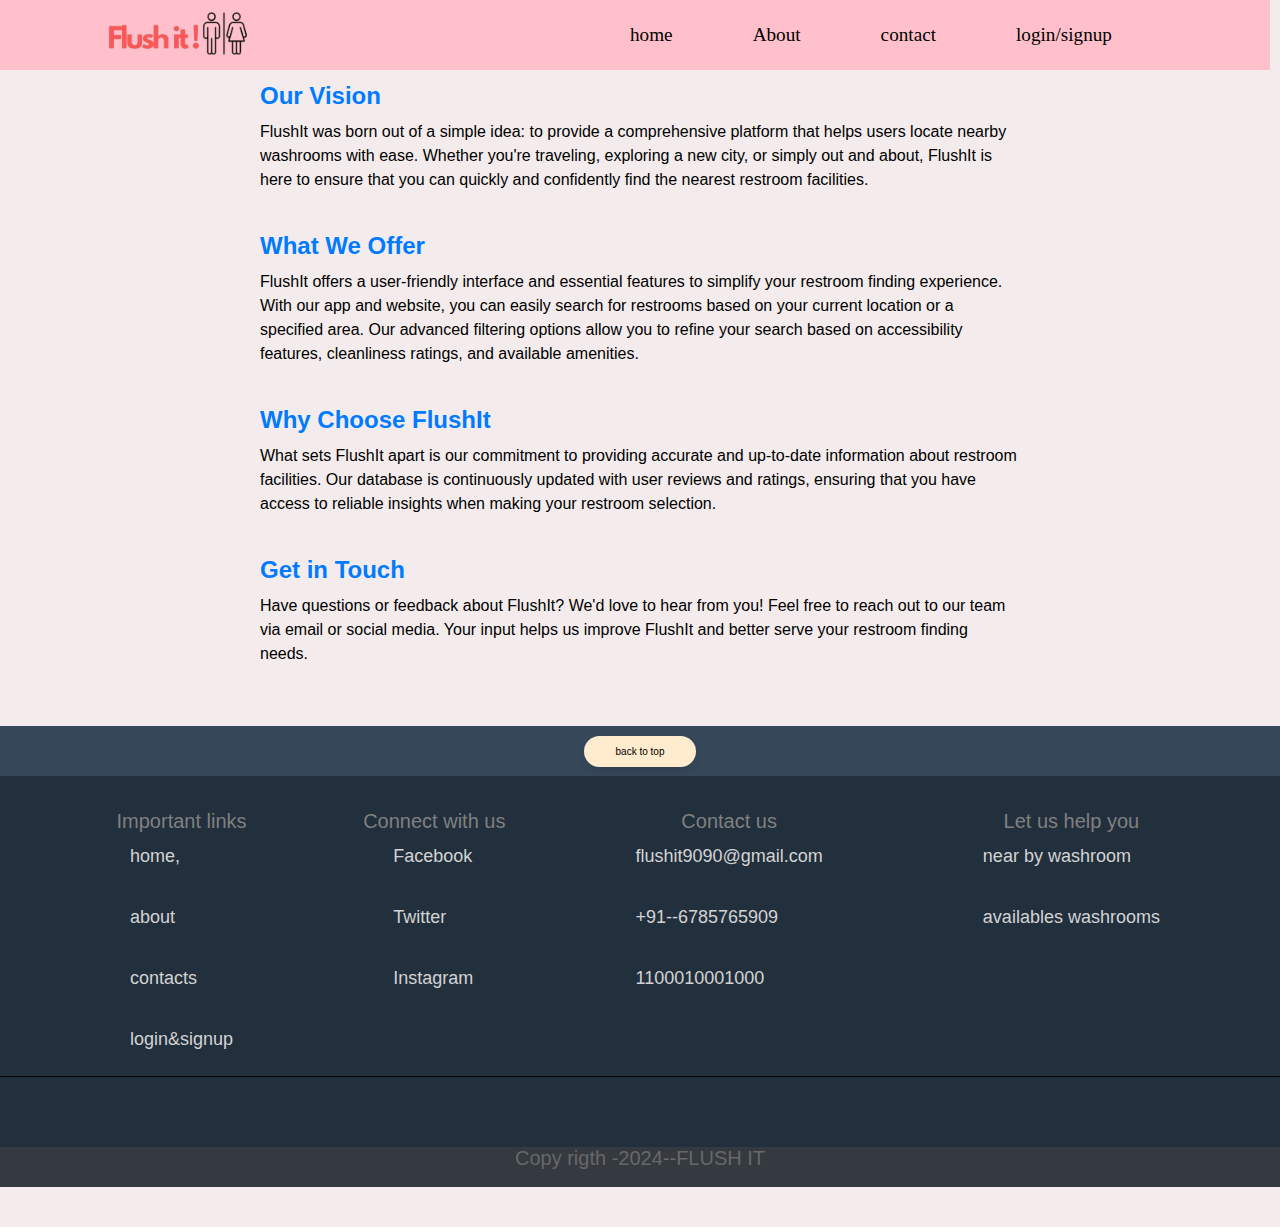
<file: About.html>
<!DOCTYPE html>
<html lang="en">
<head>
  <meta charset="UTF-8">
  <meta name="viewport" content="width=device-width, initial-scale=1.0">
  <title>Flush IT!about</title>
  <link rel="icon" href="image.png" type="image/png">
  <link rel="stylesheet" href="https://cdnjs.cloudflare.com/ajax/libs/font-awesome/6.4.2/css/all.min.css" integrity="sha512-z3gLpd7yknf1YoNbCzqRKc4qyor8gaKU1qmn+CShxbuBusANI9QpRohGBreCFkKxLhei6S9CQXFEbbKuqLg0DA==" crossorigin="anonymous" referrerpolicy="no-referrer" />
  <link rel="stylesheet" href="style.css">
</head>
<body>
  <header>
    <img id="img1"  src="zxcvb.png" >

<a class="p0" href="index.html">home</a>
<a class="p0" href="About.html">About</a>
<a class="p0" href="contact.html">contact</a>
<a class="p0" href="signup.html">login/signup</a>
<i  id="we" class="fa-solid fa-bars"></i>

</header>
 
    <div class="five">
    <h1>About Us</h1>
  </header>
  <main>
    <section>
      <h2>Our Vision</h2>
      <p>FlushIt was born out of a simple idea: to provide a comprehensive platform that helps users locate nearby washrooms with ease. Whether you're traveling, exploring a new city, or simply out and about, FlushIt is here to ensure that you can quickly and confidently find the nearest restroom facilities.</p>
    </section>
    <section>
      <h2>What We Offer</h2>
      <p>FlushIt offers a user-friendly interface and essential features to simplify your restroom finding experience. With our app and website, you can easily search for restrooms based on your current location or a specified area. Our advanced filtering options allow you to refine your search based on accessibility features, cleanliness ratings, and available amenities.</p>
    </section>
    <section>
      <h2>Why Choose FlushIt</h2>
      <p>What sets FlushIt apart is our commitment to providing accurate and up-to-date information about restroom facilities. Our database is continuously updated with user reviews and ratings, ensuring that you have access to reliable insights when making your restroom selection.</p>
    </section>

    <section>
      <h2>Get in Touch</h2>
      <p>Have questions or feedback about FlushIt? We'd love to hear from you! Feel free to reach out to our team via email or social media. Your input helps us improve FlushIt and better serve your restroom finding needs.</p>

    </section>
</div>
  </main>
   <!-----footer----->
   <footer>
    <div class="foot-panel1">
      <a href="#">
      <button  id="foot-button">back to top</button>
    </a>
    </div>
    <div class="foot-panel2">
      <ul>
        <p id="pp1">Important links</p>
        <a href="index.html"><i class="fa-solid fa-house"></i>home,</a>
        <a href="About.html"><i class="fa-solid fa-circle-info"></i>about</a>  
        <a href="contact.html"><i class="fa-solid fa-address-book"></i>contacts</a>  
        <a href="signup.html"><i class="fa-solid fa-ghost"></i>login&signup</a>   
    </ul>


<ul>
    <p id="pp1">Connect with us </p>
    <a><i class="fa-brands fa-facebook"></i>Facebook</a>
    <a><i class="fa-brands fa-twitter"></i> Twitter</a>
    <a><i class="fa-brands fa-instagram"></i>Instagram</a>
</ul>

<ul>
    <p id="pp1">Contact us</p>
    <a><i class="fa-solid fa-envelope"></i>flushit9090@gmail.com</a>
    <a><i class="fa-solid fa-phone"></i>+91--6785765909</a>
    <a><i class="fa-solid fa-tty"></i>1100010001000</a>
    
</ul>

<ul>
    <p id="pp1">Let us help you</p>
    <a><i class="fa-solid fa-location-dot"></i> near by washroom</a>
    <a><i class="fa-solid fa-toilet"></i>availables washrooms</a>
    
</ul>

</div>
<div class="foot-panel3">
    <div class="logo"></div>
</div>
<section id="end">
  <div id="end1"> Copy rigth -2024--FLUSH IT</div>
</section>
</footer>
</html>
</file>
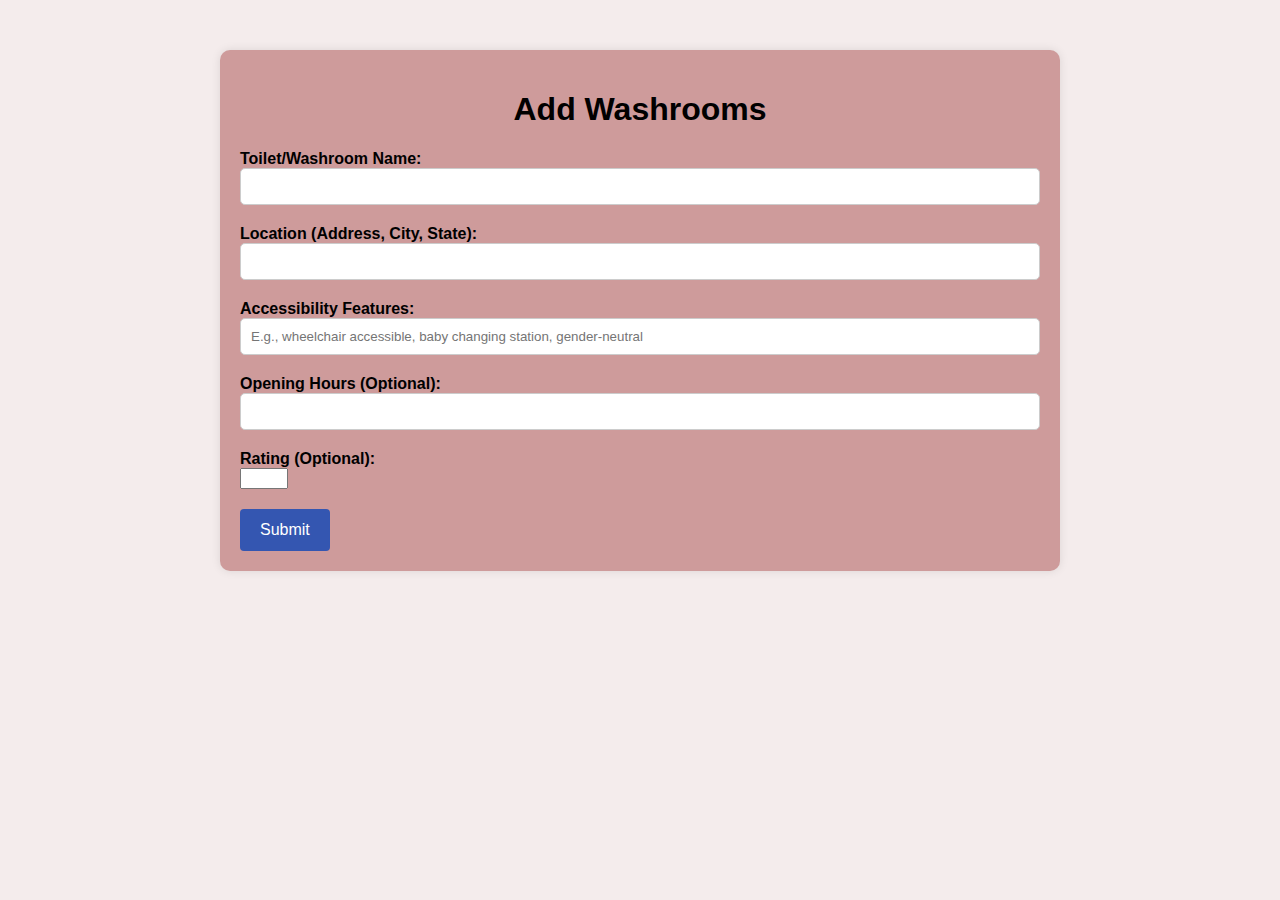
<file: addwashrooms.html>
<!DOCTYPE html>
<html lang="en">
<head>
  <meta charset="UTF-8">
  <meta name="viewport" content="width=device-width, initial-scale=1.0">
  <title>Flush IT! </title>
    <link rel="icon" href="image.png" type="image/png">
  <style>
    body {
      font-family: Arial, sans-serif;
      margin: 0;
      padding: 0;
      background-color: #f4ecec;
    }

    .container {
      max-width: 800px;
      margin: 50px auto;
      padding: 20px;
      background-color: #ce9b9b;
      border-radius: 10px;
      box-shadow: 0 0 10px rgba(0, 0, 0, 0.1);
    }

    h1 {
      text-align: center;
    }

    .form-group {
      margin-bottom: 20px;
    }

    label {
      display: block;
      font-weight: bold;
    }

    input[type="text"],
    textarea {
      width: 100%;
      padding: 10px;
      border: 1px solid #ccc;
      border-radius: 5px;
      box-sizing: border-box;
    }

    textarea {
      height: 100px;
    }

    .btn {
            background-color: #3456b1;
            color: white;
            padding: 12px 20px;
            border: none;
            border-radius: 4px;
            cursor: pointer;
            font-size: 16px; /* Increased font size for submit button */
        }
        .btn:hover:hover {
            background-color: #1b248f;
        }
        p {
            margin-top: 20px;
            font-style: italic;
            color: #555;
            font-size: 20px; 
            text-align: center; 
            margin-left: 100px;
            margin-right: 100px;
        }
        .popup {
         width: 400px;
        background: #fff;
        border-radius: 6px;
        position: absolute; 
        top: 0;
        left: 50%;
        transform: translate(-50%, -50%) scale(0.1);
        text-align: center;
        padding: 0 30px 30px;
        color : #333;
        visibility: hidden;
        transition: transform 0.4s, top 0.4s;
}
.open-Popup{
    visibility: visible;
    top: 50%;
    transform: translate(-50%, -50%) scale(1);
}

.popup img{
    width: 100px;
    margin-top: -50px;
    border-radius: 50%;
    box-shadow: 0 2px 5px rgba(0, 0, 0, 0.2);
}
.popup button{

width: 100%;

margin-top: 50px;

padding: 10px 0;

background: #6fd649;

color: #fff;

border: 0;
outline: none;
font-size: 18px;
border-radius: 4px;
cursor: pointer;
border: #333;

}
  </style>
</head>
<body>

  <div class="container">
    <h1>Add Washrooms</h1>
    <form action="#" method="POST" onsubmit="return validateForm()">
      <div class="form-group">
        <label for="name">Toilet/Washroom Name:</label>
        <input type="text" id="name" name="name" required>
      </div>
      <div class="form-group">
        <label for="location">Location (Address, City, State):</label>
        <input type="text" id="location" name="location" required>
      </div>
      
      <div class="form-group">
        <label for="accessibility">Accessibility Features:</label>
        <input type="text" id="accessibility" name="accessibility" placeholder="E.g., wheelchair accessible, baby changing station, gender-neutral" >
      </div>
      <div class="form-group">
        <label for="opening_hours">Opening Hours (Optional):</label>
        <input type="text" id="opening_hours" name="opening_hours">
      </div>
      <div class="form-group">
        <label for="rating">Rating (Optional):</label>
        <input type="number" id="rating" name="rating" min="1" max="5">
      </div>

      <button type="submit" class="btn" onclick="openPopup()">Submit</button>

        
        <div class="popup" id="popup">
            <img src="404-tick.png">
            <h3>Submitted</h3>
            <p>We have received your submission. We will review the information about this washroom, including its accessibility features, and update it on our website shortly. Thank you for your contribution!</p>
            <button type="button" onclick="closePopup()">OK</button>
        </div>
    </form>
    
</div>
<script>
    let popup = document.getElementById("popup");
    function openPopup(){
        popup.classList.add("open-Popup");
    }
    function closePopup(){
        popup.classList.remove("open-Popup");
    }
</script>


</body>
</html>
</file>
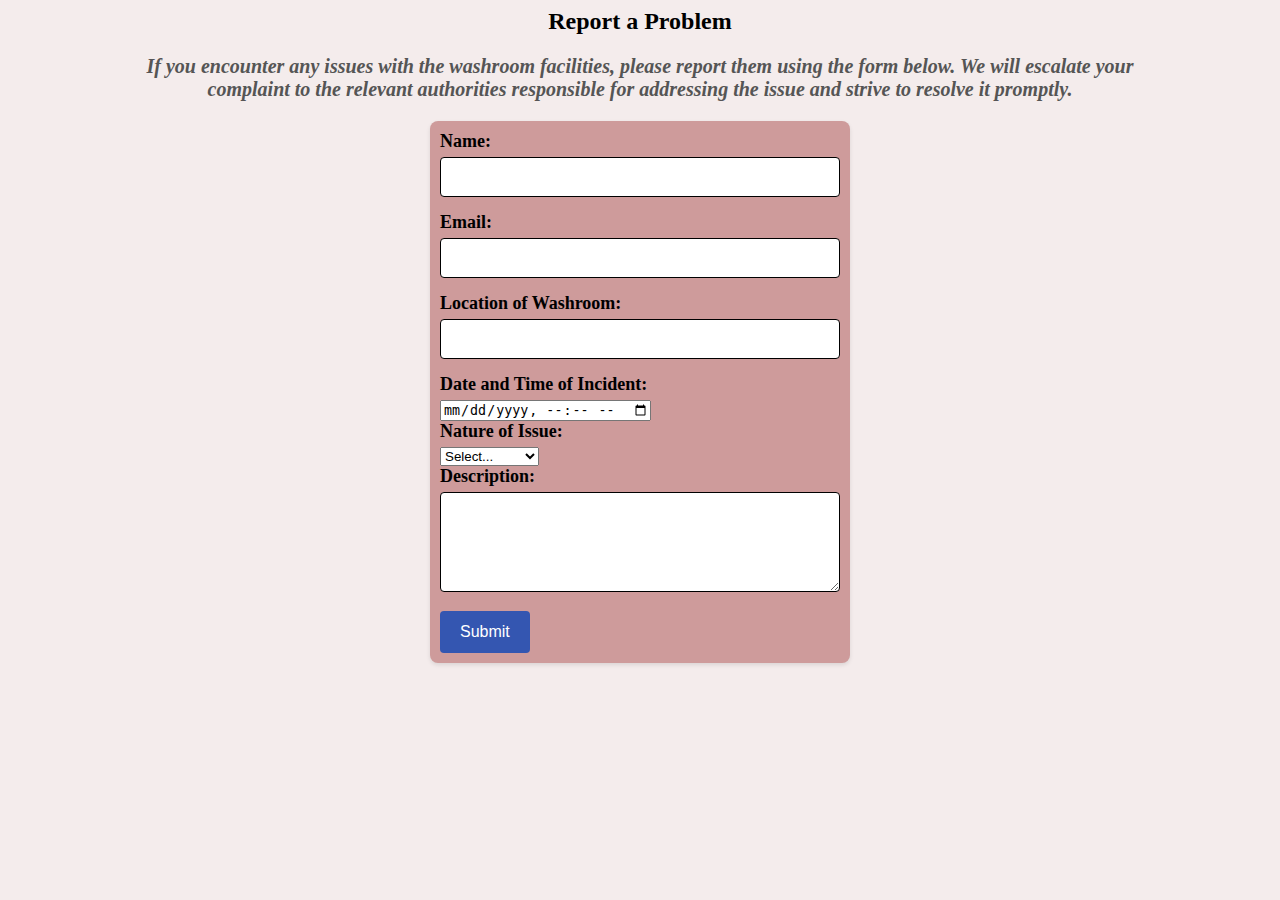
<file: complaint.html>
<!DOCTYPE html>
<html lang="en">
<head>
    <meta charset="UTF-8">
    <meta name="viewport" content="width=device-width, initial-scale=1.0">
    <title>Flush IT! </title>
    <link rel="icon" href="image.png" type="image/png">
    <style>
        body{
            background-color: #f4ecec;
        }
       .container {
            max-width: 400px;
            margin: 20px auto;
            background-color: #fff;
            padding: 20px;
            border-radius: 8px;
            box-shadow: 0 2px 4px rgba(0, 0, 0, 0.1);
            padding: 10px;
            background-color: #ce9b9b;
            
        }
        h2 {
            margin-top: 0;
            text-align: center;
        }
        label {
            display: block;
            margin-bottom: 5px;
            font-weight: bold;
            font-size: 18px; /* Increased font size for labels */
        }
        input[type="text"],
        input[type="email"],
        textarea {
            width: 100%;
            padding: 10px;
            margin-bottom: 15px;
            border: 1px solid #ccc;
            border-radius: 4px;
            box-sizing: border-box;
            font-size: 16px; 
            border-color: black;
        }
        textarea {
            height: 100px;
        }
        .btn {
            background-color: #3456b1;
            color: white;
            padding: 12px 20px;
            border: none;
            border-radius: 4px;
            cursor: pointer;
            font-size: 16px; /* Increased font size for submit button */
        }
        .btn:hover:hover {
            background-color: #1b248f;
        }
        p {
            margin-top: 20px;
            font-style: italic;
            color: #555;
            font-size: 20px; 
            text-align: center; 
            margin-left: 100px;
            margin-right: 100px;
        }
        .popup {
         width: 400px;
        background: #fff;
        border-radius: 6px;
        position: absolute; 
        top: 0;
        left: 50%;
        transform: translate(-50%, -50%) scale(0.1);
        text-align: center;
        padding: 0 30px 30px;
        color : #333;
        visibility: hidden;
        transition: transform 0.4s, top 0.4s;
}
.open-Popup{
    visibility: visible;
    top: 50%;
    transform: translate(-50%, -50%) scale(1);
}

.popup img{
    width: 100px;
    margin-top: -50px;
    border-radius: 50%;
    box-shadow: 0 2px 5px rgba(0, 0, 0, 0.2);
}
.popup button{

width: 100%;

margin-top: 50px;

padding: 10px 0;

background: #6fd649;

color: #fff;

border: 0;
outline: none;
font-size: 18px;
border-radius: 4px;
cursor: pointer;
border: #333;

}


    </style>
</head>
<body>
    <h2>Report a Problem</h2>
    <p><strong> If you encounter any issues with the washroom facilities, please report them using the form below. We will escalate your complaint to the relevant authorities responsible for addressing the issue and strive to resolve it promptly.</strong></p>
    
    <div class="container">
    
    <form action="#" method="post">
        <label for="name">Name:</label>
        <input type="text" id="name" name="name" required>
        <label for="email">Email:</label>
        <input type="email" id="email" name="email" required>
        <label for="location">Location of Washroom:</label>
        <input type="text" id="location" name="location" required>
        <label for="datetime">Date and Time of Incident:</label>
        <input type="datetime-local" id="datetime" name="datetime" required>
        <label for="issue">Nature of Issue:</label>
        <select id="issue" name="issue" required>
            <option value="">Select...</option>
            <option value="cleanliness">Cleanliness</option>
            <option value="maintenance">Maintenance</option>
            <option value="accessibility">Accessibility</option>
            <option value="safety issue">safety issue</option>
            <option value="other">Other</option>
        </select>
        <label for="description">Description:</label>
        <textarea id="description" name="description" required></textarea>
         <button type="submit" class="btn" onclick="openPopup()">Submit</button>

        
        <div class="popup" id="popup">
            <img src="404-tick.png">
            <h3>Submitted</h3>
            <p>Your complaint has been submitted. We will send it to the required authority soon.</p>
            <button type="button" onclick="closePopup()">OK</button>
        </div>
    </form>
    
</div>
<script>
    let popup = document.getElementById("popup");
    function openPopup(){
        popup.classList.add("open-Popup");
    }
    function closePopup(){
        popup.classList.remove("open-Popup");
    }
</script>


</body>
</html>
</file>
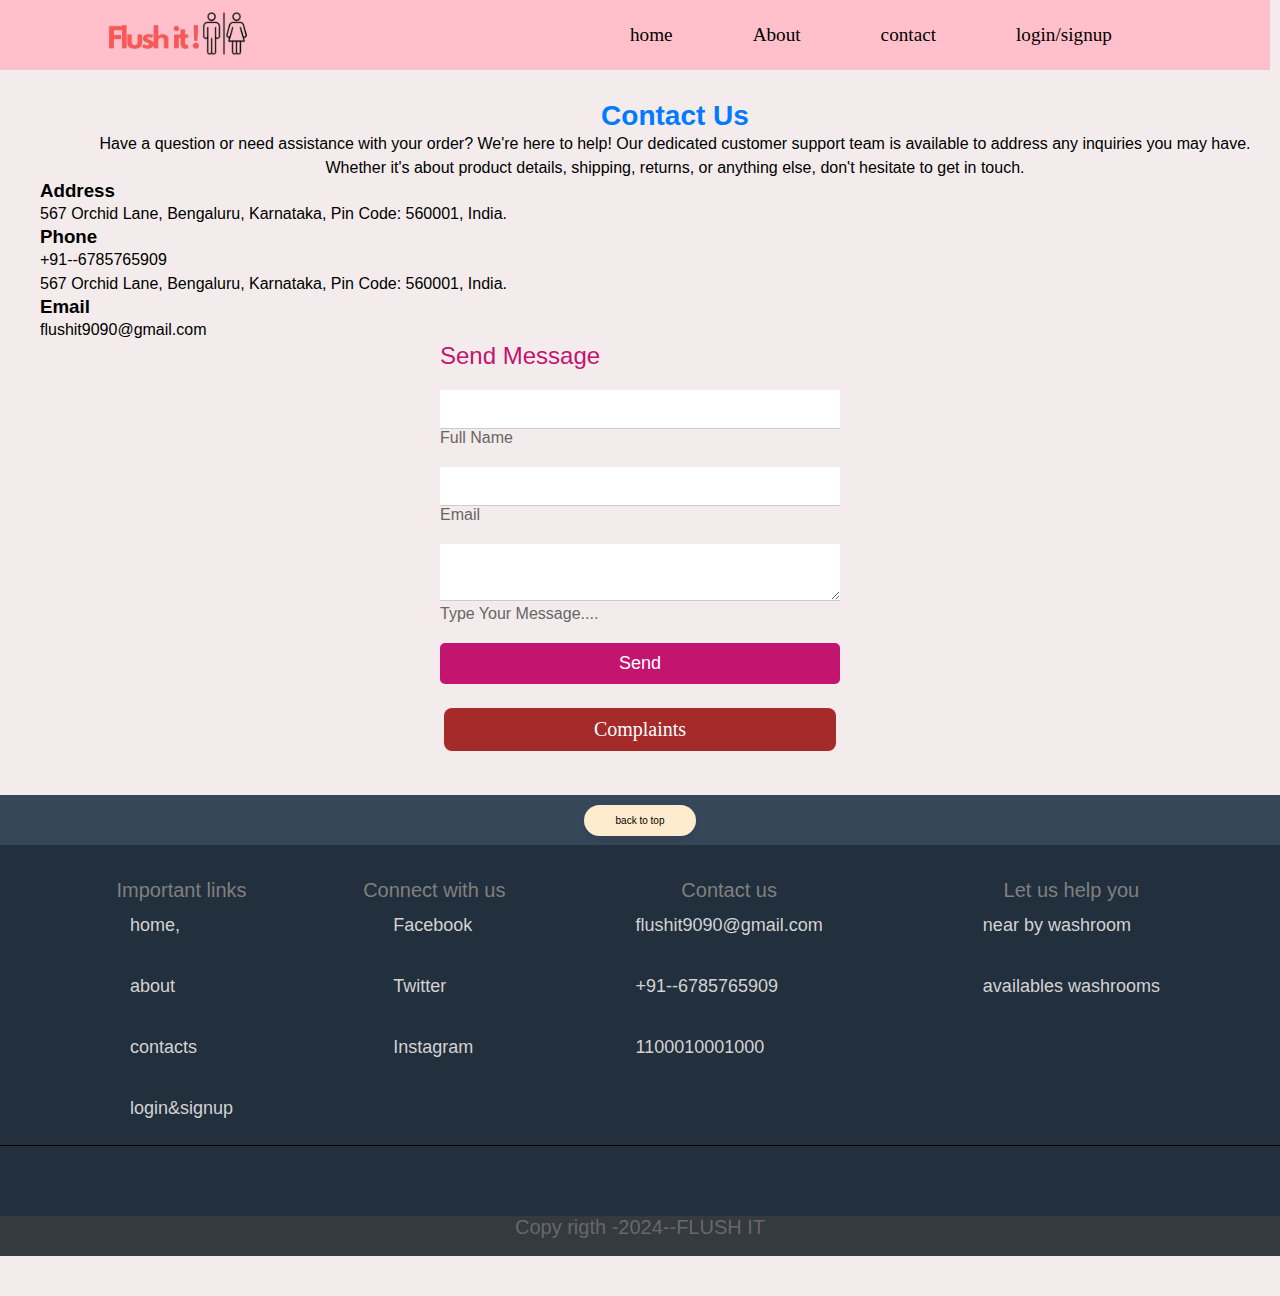
<file: contact.html>
<!DOCTYPE html>
<html lang="en">
<head>
  <meta charset="UTF-8">
  <meta name="viewport" content="width=device-width, initial-scale=1.0">
  <title>Flush IT! Contact</title>
  <link rel="icon" href="image.png" type="image/png">
  <link rel="stylesheet" href="https://cdnjs.cloudflare.com/ajax/libs/font-awesome/6.4.2/css/all.min.css" integrity="sha512-z3gLpd7yknf1YoNbCzqRKc4qyor8gaKU1qmn+CShxbuBusANI9QpRohGBreCFkKxLhei6S9CQXFEbbKuqLg0DA==" crossorigin="anonymous" referrerpolicy="no-referrer" />
  <link rel="stylesheet" href="style.css">
</head>
<body>
  <header>
    <img id="img1"  src="zxcvb.png" >

<a class="p0" href="index.html">home</a>
<a class="p0" href="About.html">About</a>
<a class="p0" href="contact.html">contact</a>
<a class="p0" href="signup.html">login/signup</a>
<i  id="we" class="fa-solid fa-bars"></i>

</header>



  </div>
  <section class="Contact">
    <div class="content">
        <h2>Contact Us</h2>
        <p>  Have a question or need assistance with your order? We're here to help! Our dedicated customer support team is available to address any inquiries you may have. Whether it's about product details, shipping, returns, or anything else, don't hesitate to get in touch.      </p>
    </div>
    <div class="container">
        <div class="contactInfo">
            <div class="box">
                <div class="icon"><i class="fas fa-map-marker-alt fa-3x" style="color: #c3156f;"></i></i></div>
                    <div class="text">
                        <h3>Address</h3>
                        <p>567 Orchid Lane,
                            Bengaluru,
                            Karnataka,
                            Pin Code: 560001,
                            India.</p>
                    </div>
                </div>
                <div class="box">
                    <div class="icon">
                        <div class="text"><i class="fas fa-phone fa-3x" style="color: #c3156f;"></i></div>
                            <h3>Phone</h3>
                            <p>+91--6785765909<p>
                            <p>567 Orchid Lane,
                                Bengaluru,
                                Karnataka,
                                Pin Code: 560001,
                                India.</p>
                        </div>
                    </div>
                    <div class="box">
                        <div class="icon" ></div> <i class="fas fa-envelope fa-3x" style="color: #c3156f;"></i></div>
                            <div class="text">
                                <h3>Email</h3>
                                <p>flushit9090@gmail.com</p>
                            </div>
                        </div>
              </div>
              <div class="contactForm">
                <form>
                    <h2>Send Message</h2>
                    <div class="inputBox">
                        <input type="text" name="" required="required">
                        <span> Full Name</span>
                    </div>
                    <div class="inputBox">
                        <input type="text" name="" required="required">
                        <span> Email</span>
                    </div> 
                    <div class="inputBox">
                        <textarea required="required"></textarea>
                        <span> Type Your Message....</span>
                    </div>
                    <div class="inputBox">
                        <input type="submit" name="" value="Send">
                        <span></span>
                    </div> 
                </form>

              </div>
 
        </div>



    </div>
    <div class="complaint">
        <a href="complaint.html">
            <button class="complaint1">Complaints</button>
        </a>
    </div>
  </section>
  <!-----footer----->
  <footer>
    <div class="foot-panel1">
        <a href="#">
            <button  id="foot-button">back to top</button>
          </a>
    </div>
    <div class="foot-panel2">
        <ul>
            <p id="pp1">Important links</p>
            <a href="index.html"><i class="fa-solid fa-house"></i>home,</a>
            <a href="About.html"><i class="fa-solid fa-circle-info"></i>about</a>  
            <a href="contact.html"><i class="fa-solid fa-address-book"></i>contacts</a>  
            <a href="signup.html"><i class="fa-solid fa-ghost"></i>login&signup</a>   
        </ul>
    

<ul>
    <p id="pp1">Connect with us </p>
    <a><i class="fa-brands fa-facebook"></i>Facebook</a>
    <a><i class="fa-brands fa-twitter"></i> Twitter</a>
    <a><i class="fa-brands fa-instagram"></i>Instagram</a>
</ul>

<ul>
    <p id="pp1">Contact us</p>
    <a><i class="fa-solid fa-envelope"></i>flushit9090@gmail.com</a>
    <a><i class="fa-solid fa-phone"></i>+91--6785765909</a>
    <a><i class="fa-solid fa-tty"></i>1100010001000</a>
    
</ul>

<ul>
    <p id="pp1">Let us help you</p>
    <a><i class="fa-solid fa-location-dot"></i> near by washroom</a>
    <a><i class="fa-solid fa-toilet"></i>availables washrooms</a>
    
</ul>

</div>
<div class="foot-panel3">
    <div class="logo"></div>
</div>
<section id="end">
  <div id="end1"> Copy rigth -2024--FLUSH IT</div>
</section>
</footer>
  </html>
</file>
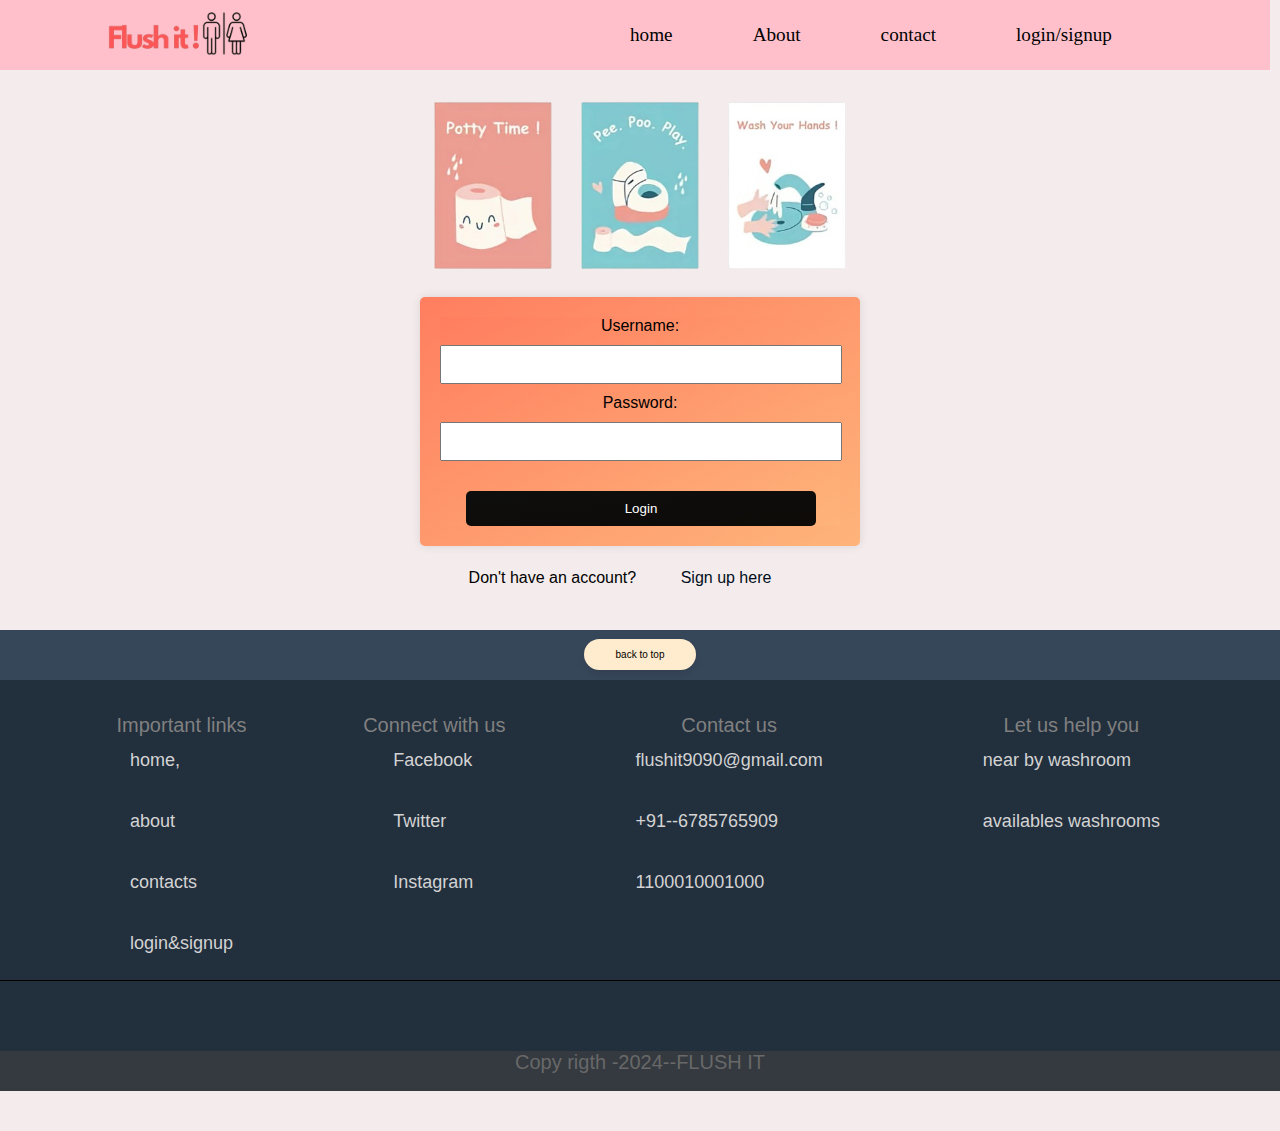
<file: login.html>
<!DOCTYPE html>
<html lang="en">
<head>
  <meta charset="UTF-8">
  <meta name="viewport" content="width=device-width, initial-scale=1.0">
  <title>Flush IT! login</title>
  <link rel="icon" href="image.png" type="image/png">
  <link rel="stylesheet" href="https://cdnjs.cloudflare.com/ajax/libs/font-awesome/6.4.2/css/all.min.css" integrity="sha512-z3gLpd7yknf1YoNbCzqRKc4qyor8gaKU1qmn+CShxbuBusANI9QpRohGBreCFkKxLhei6S9CQXFEbbKuqLg0DA==" crossorigin="anonymous" referrerpolicy="no-referrer" />
  <link rel="stylesheet" href="style.css">
</head>
<body>
  <header>
    <img id="img1"  src="zxcvb.png" >

<a class="p0" href="index.html">home</a>
<a class="p0" href="About.html">About</a>
<a class="p0" href="contact.html">contact</a>
<a class="p0" href="signup.html">login/signup</a>
<i  id="we" class="fa-solid fa-bars"></i>

</header>
  <main>
    <section class="login-section">
      
      <h2>Login</h2>
      <img src="imag-removebg-preview.png">
      <div class="login-box">
        <form>
          <label for="username">Username:</label>
          <input type="text" id="username" name="username" required>
          <label for="password">Password:</label>
          <input type="password" id="password" name="password" required>
          <button type="submit">Login</button>

        </form>
      </div>
      <p>Don't have an account? <a href="signup.html">Sign up here</a></p>
    </section>
</main>

<footer>
  <div class="foot-panel1">
    <a href="#">
      <button  id="foot-button">back to top</button>
    </a>
  </div>
  <div class="foot-panel2">
    <ul>
      <p id="pp1">Important links</p>
      <a href="index.html"><i class="fa-solid fa-house"></i>home,</a>
      <a href="About.html"><i class="fa-solid fa-circle-info"></i>about</a>  
      <a href="contact.html"><i class="fa-solid fa-address-book"></i>contacts</a>  
      <a href="signup.html"><i class="fa-solid fa-ghost"></i>login&signup</a>   
  </ul>


<ul>
  <p id="pp1">Connect with us </p>
  <a><i class="fa-brands fa-facebook"></i>Facebook</a>
  <a><i class="fa-brands fa-twitter"></i> Twitter</a>
  <a><i class="fa-brands fa-instagram"></i>Instagram</a>
</ul>

<ul>
  <p id="pp1">Contact us</p>
  <a><i class="fa-solid fa-envelope"></i>flushit9090@gmail.com</a>
  <a><i class="fa-solid fa-phone"></i>+91--6785765909</a>
  <a><i class="fa-solid fa-tty"></i>1100010001000</a>
  
</ul>

<ul>
  <p id="pp1">Let us help you</p>
  <a><i class="fa-solid fa-location-dot"></i> near by washroom</a>
  <a><i class="fa-solid fa-toilet"></i>availables washrooms</a>
  
</ul>

</div>
<div class="foot-panel3">
  <div class="logo"></div>
</div>
<section id="end">
<div id="end1"> Copy rigth -2024--FLUSH IT</div>
</section>
</footer>
</html>
</file>
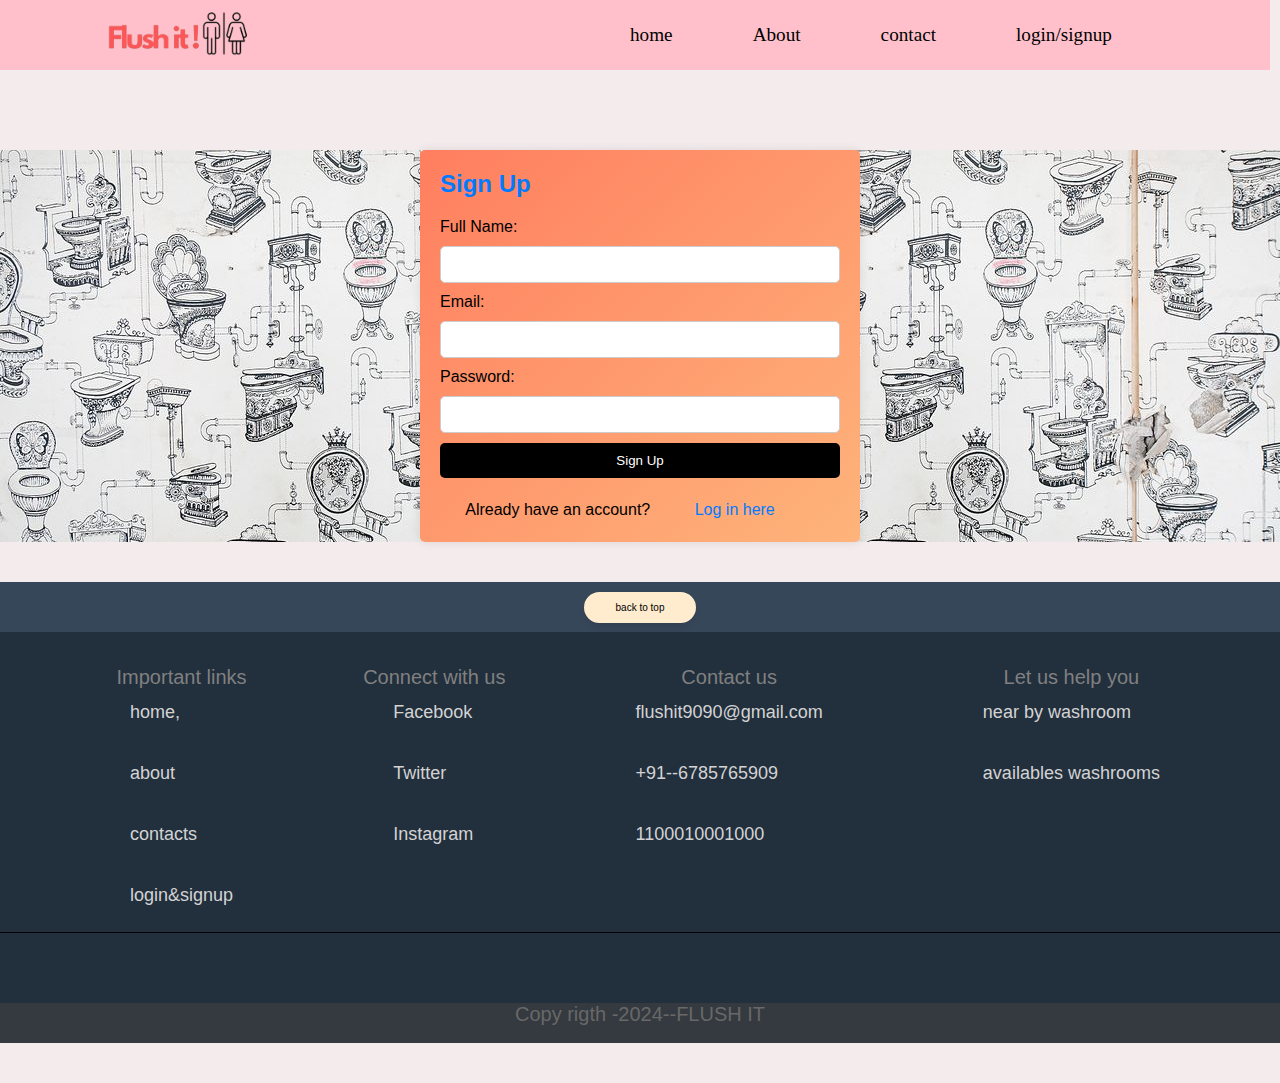
<file: signup.html>
<!DOCTYPE html>
<html lang="en">
<head>
  <meta charset="UTF-8">
  <meta name="viewport" content="width=device-width, initial-scale=1.0">
  <title>Flush IT! sign-up</title>
  <link rel="icon" href="image.png" type="image/png">
  <link rel="stylesheet" href="https://cdnjs.cloudflare.com/ajax/libs/font-awesome/6.4.2/css/all.min.css" integrity="sha512-z3gLpd7yknf1YoNbCzqRKc4qyor8gaKU1qmn+CShxbuBusANI9QpRohGBreCFkKxLhei6S9CQXFEbbKuqLg0DA==" crossorigin="anonymous" referrerpolicy="no-referrer" />
  <link rel="stylesheet" href="style.css">
</head>
<body>
  <header>
    <img id="img1"  src="zxcvb.png" >

<a class="p0" href="index.html">home</a>
<a class="p0" href="About.html">About</a>
<a class="p0" href="contact.html">contact</a>
<a class="p0" href="signup.html">login/signup</a>
<i  id="we" class="fa-solid fa-bars"></i>

</header>
<section  class="back23">
  <main>
    <section class="signup-section">
      <div class="signup-box">
        <h2>Sign Up</h2>
        <form>
          <label for="fullname">Full Name:</label>
          <input type="text" id="fullname" name="fullname" required>
          <label for="email">Email:</label>
          <input type="email" id="email" name="email" required>
          <label for="password">Password:</label>
          <input type="password" id="password" name="password" required>
          <button type="submit">Sign Up</button>
        </form>
        <p>Already have an account? <a href="login.html">Log in here</a></p>
      </div>
    </section>
  </main>
</section> 
  
  <!-----footer----->
  <footer>
    <div class="foot-panel1">
      <a href="#">
        <button  id="foot-button">back to top</button>
      </a>
    </div>
    <div class="foot-panel2">
      <ul>
        <p id="pp1">Important links</p>
        <a href="index.html"><i class="fa-solid fa-house"></i>home,</a>
        <a href="About.html"><i class="fa-solid fa-circle-info"></i>about</a>  
        <a href="contact.html"><i class="fa-solid fa-address-book"></i>contacts</a>  
        <a href="signup.html"><i class="fa-solid fa-ghost"></i>login&signup</a>   
    </ul>


<ul>
    <p id="pp1">Connect with us </p>
    <a><i class="fa-brands fa-facebook"></i>Facebook</a>
    <a><i class="fa-brands fa-twitter"></i> Twitter</a>
    <a><i class="fa-brands fa-instagram"></i>Instagram</a>
</ul>

<ul>
    <p id="pp1">Contact us</p>
    <a><i class="fa-solid fa-envelope"></i>flushit9090@gmail.com</a>
    <a><i class="fa-solid fa-phone"></i>+91--6785765909</a>
    <a><i class="fa-solid fa-tty"></i>1100010001000</a>
    
</ul>

<ul>
    <p id="pp1">Let us help you</p>
    <a><i class="fa-solid fa-location-dot"></i> near by washroom</a>
    <a><i class="fa-solid fa-toilet"></i>availables washrooms</a>
    
</ul>

</div>
<div class="foot-panel3">
    <div class="logo"></div>
</div>
<section id="end">
  <div id="end1"> Copy rigth -2024--FLUSH IT</div>
</section>
</footer>
</html>
</file>
<file: style.css>
body, html {
    overflow-x: hidden;
    background-color: azure;
    
    
 }
 body{
  
 }
 a{
  
     text-decoration: none;
     margin: 40px;
     padding: 0px;
 
     
     
 }
 .p0{
    
    color:black;
    font-size:1.2em;
    text-decoration: none;
    font-family: serif;
} 
header{
  
   margin-left: -10px;
    margin-top: 0px;
    height:70px;
    width: 100%;
    display:flex;
    flex-direction: row;
    align-items:center;
    position:fixed;
    top:0px;
    background-color:pink;
    border-bottom: 5px  black ;
   
} 
#we{
    margin-left: 100px;
    font-size: 25px;
    color: black;
    width: 200px;
    
    
}
#img1{
   
    margin-top: 2%;
    margin-left: 100px;
    height:200px;
    width: 300px;
    margin-right: 300px;
    
    
    
    
    
}
.hit{
  display: flex;
  margin-left: 5%;
  margin-top: 10%;
  width: 900px; /* Set width of container */
  height: 400px; /* Set height of container */
  background-image:url('werty.png');
  border-radius: 1%;
  background-size: cover; /* Ensure image covers entire container */
  color:#778899; /* Text color */
  font-size: 20px; /* Text size */
  text-align: right; /* Center-align text */
  
  
  
}
.text34{
 margin-top: 60px;
  text-align: center; 
  margin-left: 10%;
 
}
#w2{
  color:#008080;
}

#image2{
  width: 1200px;
  height: 400px;
  content:"Flush it!";
}
.hit1{
 
  display: flex;
  
  


}
.image3{
  margin-top: 10px;
  margin-left: 110%;
  height: 355px;
  border: 2px;
  border-radius: 200px;
  

}

.centered-text {
    text-align: center;
    font-size: 50px;
    font-family: 'Times New Roman', Times, serif;
    color: black
  }
  *
{
margin: 0;
padding: 0;
font-family: 'Roboto', sans-serif;
}
body
{
background: #f4ecec;
}
.container-fluid
{
width: 100%;
height: auto;
padding: 0px 0px 80px 0px;
}
.container
{
width: 1200px;
height: auto;
margin: auto;
}
.container .search
{
display: flex;
padding: 30px 0px;
justify-content: space-between;
}
.container .search h1
{
  margin-top: 8%;
letter-spacing: 3px;
display: inline-block;
border-bottom: 2px solid rgb(106, 9, 84);
padding-bottom: 10px;
color: #9a1e3b;
}
.container .search input
{
  margin-top: 8%;
width: 60%;
padding: 5px 16px;
background: transparent;
border: 2px solid #010101;
font-size: 20px;
text-transform: capitalize;
letter-spacing: 3px;
outline: none;
border-radius: 10px;
}
.container .search input::placeholder
{
color:   #1f5784 ;
font-weight: 500;
}
.container .product-list
{
display: flex;
justify-content: space-between;
flex-wrap: wrap;
text-align: left;
}
.container .product-list .product
{
margin-top: 30px;
}
.container .product-list .product h3
{
padding-top: 5px;
letter-spacing: 2px;
font-size: 22px;
font-weight: 400;
}
.container .product-list .product h4
{
padding: 3px 0px;
color: #48a809;
font-weight: 700;
letter-spacing: 3px;
}
.product-list {
    display: flex;
    justify-content: space-between;
  }
  

  





  
  .product {
    width: 300px; /* Adjust width as needed */
    height: auto; /* Set a fixed height */
    margin-bottom: 20px;
    border: 1px solid #7b2020;
    padding: 15px;
    border-radius: 8px;
     background-color:#FFFAFA;
    box-shadow: 0 4px 6px rgba(0, 0, 0, 0.1);
  }
  
  .product h3 {
    margin-top: 0;
  }
  
  .product img {
    width: 100%;
    height: 150px; /* Fixed height for all images */
    object-fit: cover; /* Maintain aspect ratio */
    margin-bottom: 10px; /* Add margin between image and address */
  }
  
  
  .product:last-child {
    margin-right: 0;
  }
  
  @media (max-width: 768px) {
    .product-list {
      flex-wrap: wrap;
    }
  
    .product {
      width: calc(50% - 20px);
      margin-bottom: 20px;
    }
  }
  
  .product iframe {
    width: 100%;
    height: 200px; /* Adjust the height as needed */
  }


  
  







  .modal {
    position: fixed;
    top: 50%;
    left: 50%;
    transform: translate(-50%, -50%) scale(0);
    transition: 200ms ease-in-out;
    border: 1px solid black;
    border-radius: 10px;
    z-index: 10;
    background-color: white;
    width: 500px;
    max-width: 80%;
  }

  .modal.active {
    transform: translate(-50%, -50%) scale(1);
  }

  .modal-header {
    padding: 10px 15px;
    display: flex;
    justify-content: space-between;
    align-items: center;
    border-bottom: 1px solid black;
  }

  .modal-header .title {
    font-size: 1.25rem;
    font-weight: bold;
  }

  .modal-header .close-button {
    cursor: pointer;
    border: none;
    outline: none;
    background: none;
    font-size: 1.25rem;
    font-weight: bold;
  }

  .modal-body {
    padding: 10px 15px;
  }

  #overlay {
    position: fixed;
    opacity: 0;
    transition: 200ms ease-in-out;
    top: 0;
    left: 0;
    right: 0;
    bottom: 0;
    background-color: rgba(0, 0, 0, .5);
    pointer-events: none;
  }

  #overlay.active {
    opacity: 1;
    pointer-events: all;
  }
  /* Responsive styling */
  @media screen and (max-width: 600px) {
    .modal {
      width: 90%;
    }
  }

  








  .rating {
    unicode-bidi: bidi-override;
    direction: rtl;
    text-align: center;
  }
  .rating input[type="radio"] {
    display: none;
  }
  .rating label {
    font-size: 30px;
    color: #ccc;
    cursor: pointer;
  }
  .rating label:hover,
  .rating label:hover ~ label {
    color: #fdd835;
  }
  .rating input[type="radio"]:checked ~ label {
    color: #fdd835;
  }
  

  
  .viewmore {
    display: flex;
    justify-content: center;
  }
  #centeredButton{
   padding: 10px 20px;
   font-family:'Segoe UI', Tahoma, Geneva, Verdana, sans-serif;
  font-size: 16px;
  font-weight: bold;
  
  color:#2F4F4F;
  background-color:gainsboro;
  border: none;
  border-radius: 5px;
  cursor: pointer;
  box-shadow: 0 2px 4px rgba(0, 0, 0, 0.2);
  transition: background-color 0.3s ease;
  }
 
  #centeredButton:active{
    background-color: #F0E68C;
  }
  /* Style for the button */
.add-button {
  position: fixed;
  bottom: 20px; 
  right: 20px; 
  z-index: 1000;
}

.add-button button {
  background-color: #28a745;
  color: white;
  border: none;
  padding: 10px 20px;
  border-radius: 50%;
  cursor: pointer;
  font-size: 24px;
}

.add-button button:hover {
  background-color: #218838;
}

.addtext {
  position: absolute;
  background-color: #000;
  color: #fff;
  padding: 5px 10px;
  border-radius: 5px;
  bottom: 40px; /* Adjust vertical position of tooltip */
  right: 65px; /* Adjust horizontal position of tooltip */
  visibility: hidden;
  opacity: 0;
  transition: opacity 0.3s ease;
}

.add-button:hover .addtext {
  visibility: visible;
  opacity:0.1;
}

 .footer{
  margin-top: 15px;
}
.foot-panel1{
  background-color: #37475a;
  
  height: 50px;
  display: flex;
  justify-content: center;
  align-items: center;
  font-size: 18px;

}
#foot-button{
  background-color: #FFEBCD; 
  border: none;
  color: black;
  padding: 10px 32px;
  text-align: center;
  text-decoration: none;
  display: inline-block;
  font-size: 10px;
  
  margin: 4px 2px;
  cursor: pointer;
  border-radius: 100px; 
  transition: background-color 0.3s, transform 0.3s;
  box-shadow: 0 4px 6px rgba(0, 0, 0, 0.1);

}
#foot-button:active{
  background-color: rosybrown;
}
.foot-panel2{
  background-color: #222f3d;
  color: grey;
  height: 300px;
  display: flex;
  justify-content: space-evenly;

}
#pp1{
  font-family: sans-serif;
  font-size: 20px;
  margin-left: 10PX;
  margin-top: 10PX;
  align-items: center;
  display: flex;
  justify-content: space-evenly;
 
  
}
.footer.a{
  font-family: Impact, Haettenschweiler, 'Arial Narrow Bold', sans-serif;
  align-items: center;
  justify-content: space-evenly;
  
}
ul{
  margin-top: 20px;
}
ul a{
  display: block;
  font-size: 18px;
  margin-top: 10px;
  color:#d3d3d3;
  margin-right: 30px;
}
.foot-panel3{
  background-color:#222f3d ;
  color: white;
  border-top: 0.5px solid black;
  height: 70px;
  display: flex;
  justify-content: center;
  align-items: center;

}
.logo{
  
  background-size: cover;
  height: 50px;
  width: 100px;
}
.foot-panel4{
  background-color: #0f1111;
  color: white;
  font-size: 0.7rem;
  text-align: center;
 size: 20%;
 
  


}
#end{
  background-color: #343a40;
  color:#686868;
  text-align: center;
  height: 40px;
  
  font-size: 20px;
}
.login-box {
  border-radius: 5px;
  padding: 20px;
  box-shadow: 0 0 10px rgba(0, 0, 0, 0.1);
  max-width: 400px;
  margin: 0 auto;
  background: linear-gradient(to bottom right, #ff7e5f, #feb47b); /* Gradient background */
}

.login-box h2 {
  margin-bottom: 20px;
}

.login-box form label,
.login-box form input {
  display: block;
  margin-bottom: 10px;
}

.login-box button {
  width: 100%;
  padding: 10px 20px;
  color: #fff;
  border: none;
  border-radius: 5px;
  cursor: pointer;
  transition: background-color 0.3s ease;
  background: black;
}

.login-box button:hover {
  background-color: #0056b3;
}

.login-box p {
  margin-top: 20px;
}

/* Existing CSS styles remain the same */

.login-section form {
  max-width: 400px;
  margin: 0 auto;
  background: linear-gradient(to bottom right, #ff7e5f, #feb47b); /* Gradient background */
}

.login-section label {
  display: block;
  margin-bottom: 5px;
}

.login-section input[type="text"],
.login-section input[type="password"] {
  width: 100%;
  padding: 10px;
  margin-bottom: 10px;
 
}

/* Existing CSS styles remain the same */

.login-section button {
  padding: 10px 30px; /* Adjust padding if needed */
  background-color: #062241;
  color: #fff;
  border: none;
  cursor: pointer;
  width: 350px; /* Set width to 100% to extend the button across the container */
  margin-left: 2px;
  margin-top: 20px;
  background: linear-gradient(to bottom right, #0e0e0e, #0e0b08); /* Gradient background */
}


.login-section p {
  margin-top: 10px;
}


/* Existing CSS styles remain the same */

.login-section {
  text-align: center;
}

.login-section h2 {
  margin-bottom: 30px;
}
/* Existing CSS styles remain the same */

.login-section p {
  margin-top: 20px;
  text-align: center;
}

.login-section a {
  color: #010e1b;
  text-decoration: none;
}
/* Existing CSS styles remain the same */

.login-box {
  background-color: #958989;
  border-radius: 5px;
  padding: 20px;
  box-shadow: 0 0 10px rgba(0, 0, 0, 0.1);
  max-width: 400px;
  margin: 0 auto;
}

.login-box label {
  display: block;
  margin-bottom: 10px;
}

.login-box input[type="text"],
.login-box input[type="password"] {
  width: calc(100% - 22px); /* Subtract padding and border width */
  padding: 10px;
  margin-bottom: 10px;

}

ng CSS styles remain the same */

.signup-section {
  text-align: center;
  
}

.signup-box {
  
  background-color: #f4f4f4;
  border-radius: 5px;
  padding: 20px;
  box-shadow: 0 0 10px rgba(0, 0, 0, 0.1);
  max-width: 400px;
  margin: 0 auto;
  background: linear-gradient(to bottom right, #ff7e5f, #feb47b);
   /* Gradient background */
   
}
.back23{
 
  margin-top: 8%;
  margin-bottom: 10px;
  background-image:url(background.jpg);
  
}
.signup-box label {
  display: block;
  margin-bottom: 10px;
}

.signup-box input[type="text"],
.signup-box input[type="email"],
.signup-box input[type="password"] {
  width: calc(100% - 22px); /* Subtract padding and border width */
  padding: 10px;
  margin-bottom: 10px;
  border: 1px solid #ccc;
  border-radius: 5px;
}

.signup-box button {
  width: 100%;
  padding: 10px 20px;
  background-color: #0e1011; /* Change the background color */
  color: #fff;
  border: none;
  border-radius: 5px;
  cursor: pointer;
  transition: background-color 0.3s ease;
}

.signup-box button:hover {
  background-color: #181b1e;
}

.signup-section p {
  margin-top: 20px;
  text-align: center;
}

.signup-section a {
  color: #007bff;
  text-decoration: none;
}
/* Responsive styles */
@media screen and (max-width: 768px) {
  header {
    flex-direction: column; /* Change to a column layout on smaller screens */
  }
  
  nav ul li {
    display: block;
    margin: 10px 0;
  }
  
  nav ul li:first-child {
    margin-right: 0; /* Remove right margin from the first list item */
  }
  
  nav ul li:first-child a {
    margin-left: 0; /* Remove margin-left from the first list item's anchor */
  }
}

/* Existing CSS styles remain the same */

.signup-login-section {
  display: flex;
  justify-content: space-between;
}

.signup-box {
  border-radius: 5px;
  padding: 20px;
  box-shadow: 0 0 10px rgba(0, 0, 0, 0.1);
  max-width: 400px;
  margin: 0 auto;
  background: linear-gradient(to bottom right, #ff7e5f, #feb47b); /* Gradient background */
}
.login-box {
  border-radius: 5px;
  padding: 20px;
  box-shadow: 0 0 10px rgba(0, 0, 0, 0.1);
  max-width: 400px;
  margin: 0 auto;
}

.signup-box h2,
.login-box h2 {
  margin-bottom: 20px;
}

.signup-box form label,
.signup-box form input {
  display: block;
  margin-bottom: 10px;
}

.signup-box button {
  width: 100%;
  padding: 10px 20px;
  color: #fff;
  border: none;
  border-radius: 5px;
  cursor: pointer;
  transition: background-color 0.3s ease;
  background: black;
}

.signup-box button:hover {
  background-color: #0056b3;
}


.login-box p {
  margin-top: 20px;
}

.signup-section {
  margin-top: 150px; /* Increase the spacing above the signup box */
}

.login-section {
  margin-top: 20px; /* Increase the spacing above the login box */
}

.container{
  max-width: 1300px;
  margin: auto;
  padding-left: 25px;
  padding-right: 25px;

}
.row{
  display: flex;
  align-items: center;
  flex-wrap: wrap;
  justify-content: space-around;
  font-size: 16px; /* Adjust the font size as needed */

}
.col-1{
  flex-basis: 50%;
  min-width: 300px;
  display:flex;

}

.col-1 h1{
  font-size: 50px;
  line-height: 60px;
  margin: 25px 0;
  color: #000;
  
}
.col-1 img {
flex: 1; /* Distribute available space equally between images */
margin-right: 10px; /* Adjust the margin between images */
max-width: 70%;
height: auto;
}



.col-1 h4 {
font-family: "Times New Roman", Times, serif; /* Use Times New Roman font */
margin-left: 20px; /* Add space from the left */
font-size: 44px; 
color: #000;
}

ul{
  list-style-type: none;

}
.app-logo{
  margin-top: 20px;
}
.app-logo img{
  width: 140px;
}
.footer hr{
border: none;
background: #b5b5b5;
height: 1px;
margin: 20px 0;
}
.copyright{
  text-align: center;
  
}
.glyphicon{
  width: 28px;
  margin-left: 20px;
  display: none;
}
@media only screen and (max-width: 800px){
  nav ul{
      position: absolute;
      top: 70px;
      right: 0;
      background: #333;
      width: 100%;
      overflow: hidden;
      transition: max-height 0.5s;
  }
  nav ul li{
      display: block;
      margin-right: 50px;
      margin-top: 10px;
      margin-bottom: 10px;
  }
  nav ul li a{
      color: #fff;
  }
  .glyphicon{
      display: block;
      cursor: pointer;
  }
}

#map {
  height: 400px;
  width: 100%;
}
.washroom-card img {
  width: 550px; /* Adjust the image width as needed */
  height: auto; /* Maintain aspect ratio */
  margin-right: 20px;
}

/*----contact----*/
.Contact .content h2 {
  margin-top: 100px;
  text-align: center;

  font-size: 28px; 
}



.Contact .content {
  
  text-align: center;
  margin-left: 70px;
}

.contactForm {
  text-align: left;
  max-width: 400px;
  margin: 0 auto;
}

.contactForm form {
  display: flex;
  flex-direction: column;
}

.contactForm h2 {
  font-size: 24px;
  font-weight: 500;
  color: #c3156f;
  margin-bottom: 20px;
}

.contactForm .inputBox {
  
  margin-bottom: 20px;

}

.contactForm input,
.contactForm textarea {
  width: 100%;
  padding: 10px 0;
  font-size: 16px;
  border: none;
  border-bottom: 1px solid #ccc;
  outline: none;
}

.contactForm .inputBox span {
  
  top: 0;
  left: 0;
  padding: 10px 0;
  font-size: 16px;
  color: #666;
  pointer-events: none;
  transition: 0.5s;
}

.contactForm input:focus ~ span,
.contactForm textarea:focus ~ span,
.contactForm input:valid ~ span,
.contactForm textarea:valid ~ span {
  color: #c3156f;
  transform: translateY(-20px);
  font-size: 12px;
}

.contactForm input[type="submit"] {
  background-color: #c3156f;
  color: #fff;
  cursor: pointer;
  border: none;
  border-radius: 5px;
  padding: 10px 20px;
  font-size: 18px;
}

.contactForm input[type="submit"]:hover {
  background-color: #8127c6;
}
.complaint{
  text-align: center;
}
.complaint1{
  
  background-color: #A52A2A; 
  border: none;
  color: white;
  padding: 10px 150px;
  text-align: center;
  font-family: Georgia, 'Times New Roman', Times, serif;
  display: inline-block;
  font-size: 20px;
  margin: 4px 2px;
  border-radius: 8px; 
  
 
}



main {
  max-width: 800px;
  margin: 20px auto;
  padding: 0 20px;
}

section {
  margin-bottom: 40px;
}

h2 {
  color: #007bff;
}

p {
  line-height: 1.5;
}



.five {
  max-width: 800px; /* Adjust the maximum width as needed */
  margin: 0 auto; /* Center the container horizontally */
  padding: 20px;
}

/* Style for the header */
.five h1 {
  font-size: 36px; /* Adjust the font size as needed */
  margin-bottom: 20px; /* Adjust the bottom margin as needed */
  text-align: center;
}

/* Style for sections */
.five section {
  margin-bottom: 40px; /* Adjust the bottom margin between sections */
}

/* Style for section headings */
.five h2 {
  font-size: 24px; /* Adjust the font size as needed */
  margin-bottom: 10px; /* Adjust the bottom margin as needed */
}

/* Style for paragraph text */
.five p {
  font-size: 16px; /* Adjust the font size as needed */
  line-height: 1.5; /* Adjust the line height as needed */
}

.results-section img {
  max-width: 100%; /* Set maximum width to 100% of its container */
  height: auto; /* Maintain aspect ratio */
}

/* Styling the form container */
#filterForm {
  display: flex;
  flex-direction: column;
  align-items: center;
  margin-top: 20px;
}

/* Styling the input fields and labels */
#filterForm label {
  margin-bottom: 10px; /* Add space between labels */
}

#filterForm input[type="text"],
#filterForm select {
  padding: 10px;
  font-size: 16px;
  border: 1px solid #ccc;
  border-radius: 3px;
  margin-bottom: 10px;
  width: 100%;
  max-width: 300px;
  box-sizing: border-box;
}

/* Styling the search button */
#filterForm button.search-button {
  padding: 8px 15px;
  background-color: #007bff;
  border: none;
  border-radius: 3px;
  cursor: pointer;
  font-size: 14px;
  color: #fff;
  transition: background-color 0.3s;
}

#filterForm button.search-button:hover {
  background-color: #0056b3;
}
.washroom-cards {
  display: flex;
  justify-content: space-between;
  flex-wrap: wrap;
}

.washroom-card {
  flex-basis: calc(33.33% - 20px); /* Adjust width as needed */
  margin-bottom: 20px; /* Adjust margin between cards */
}

.washroom-details {
  border: 1px solid #ccc; /* Add border for better visibility */
  padding: 10px; /* Add padding for spacing */
  width: 100%; /* Ensure full width */
}

.washroom-details img {
  width: 100%; /* Make image responsive */
}

.washroom-details p {
  margin: 5px 0; /* Add margin for spacing */
}
.washroom-details img {
  width: 100%; /* Make image responsive */
  height: 200px; /* Set fixed height */
  object-fit: cover; /* Maintain aspect ratio and cover container */
}

.login-section img {
  width: 500px; /* Adjust width as needed */
  height: auto; /* Maintain aspect ratio */
}
</file>
